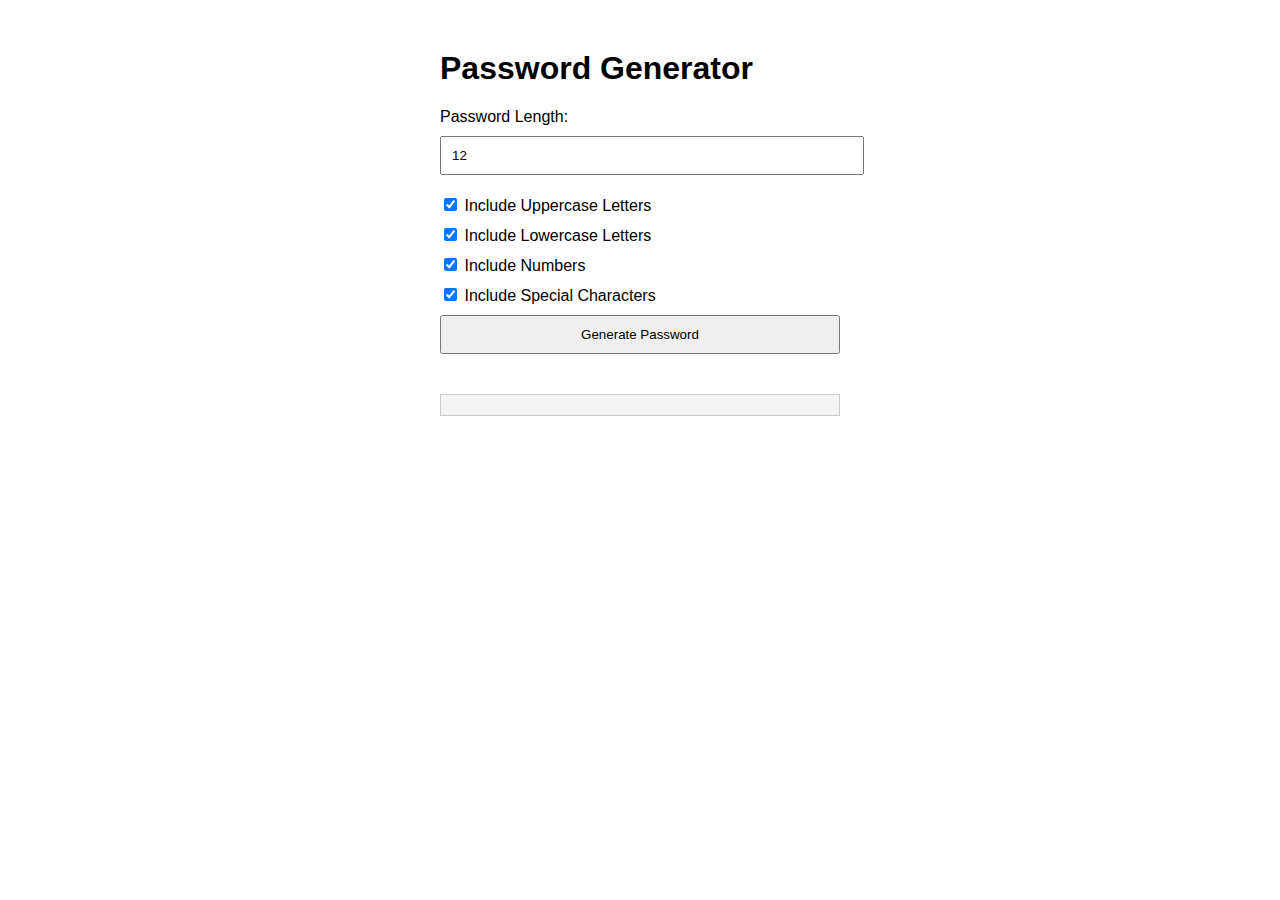
<file: Password Generator/index.html>
<!DOCTYPE html>
<html lang="en">
<head>
    <meta charset="UTF-8">
    <meta name="viewport" content="width=device-width, initial-scale=1.0">
    <title>Password Generator</title>
    <style>
        body {
            font-family: Arial, sans-serif;
            margin: 50px;
        }
        .container {
            max-width: 400px;
            margin: 0 auto;
        }
        label {
            display: block;
            margin-bottom: 10px;
        }
        input[type="number"], button {
            width: 100%;
            padding: 10px;
            margin-bottom: 20px;
        }
        .output {
            margin-top: 20px;
            padding: 10px;
            background-color: #f4f4f4;
            border: 1px solid #ccc;
            word-wrap: break-word;
        }
    </style>
</head>
<body>
    <div class="container">
        <h1>Password Generator</h1>
        <label for="length">Password Length:</label>
        <input type="number" id="length" min="4" max="50" value="12">
        
        <label>
            <input type="checkbox" id="uppercase" checked> Include Uppercase Letters
        </label>
        <label>
            <input type="checkbox" id="lowercase" checked> Include Lowercase Letters
        </label>
        <label>
            <input type="checkbox" id="numbers" checked> Include Numbers
        </label>
        <label>
            <input type="checkbox" id="special" checked> Include Special Characters
        </label>
        
        <button onclick="generatePassword()">Generate Password</button>
        
        <div class="output" id="output"></div>
    </div>

    <script src="script.js"></script>
</body>
</html>
</file>
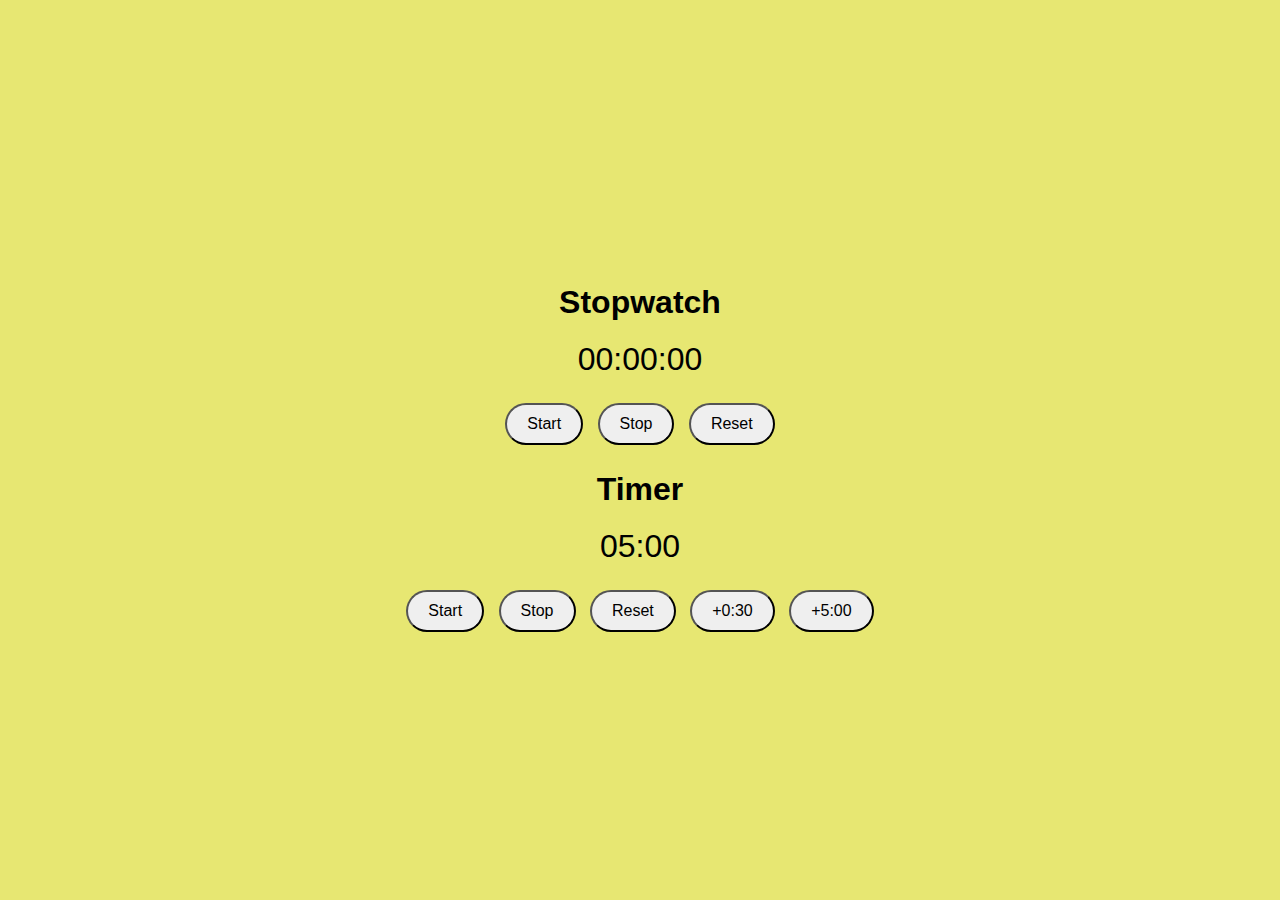
<file: Stop watch and Timer/index.html>
<!DOCTYPE html>
<html lang="en">
<head>
    <meta charset="UTF-8">
    <meta name="viewport" content="width=device-width, initial-scale=1.0">
    <title>Stopwatch and Timer</title>
    <link rel="stylesheet" href="styles.css">
</head>
<body>
    <div class="container">
        <h1>Stopwatch</h1>
        <div id="stopwatch">00:00:00</div>
        <button onclick="startStopwatch()">Start</button>
        <button onclick="stopStopwatch()">Stop</button>
        <button onclick="resetStopwatch()">Reset</button>

        <h1>Timer</h1>
        <div id="timer">05:00</div>
        <button onclick="startTimer()">Start</button>
        <button onclick="stopTimer()">Stop</button>
        <button onclick="resetTimer()">Reset</button>
        <button onclick="addTime(30)">+0:30</button>
        <button onclick="addTime(300)">+5:00</button>
    </div>

    <script src="script.js"></script>
</body>
</html>
</file>
<file: Stop watch and Timer/styles.css>
body {
    font-family: Arial, sans-serif;
    display: flex;
    justify-content: center;
    align-items: center;
    height: 100vh;
    margin: 0;
    background-color:rgb(231, 231, 114)
}

.container {
    text-align: center;
}

h1 {
    margin-bottom: 20px;
}

#stopwatch, #timer {
    font-size: 2em;
    margin: 20px 0;
}

button {
    margin: 5px;
    padding: 10px 20px;
    font-size: 1em;
    cursor: pointer;
    border-radius:5cm;
}
</file>
